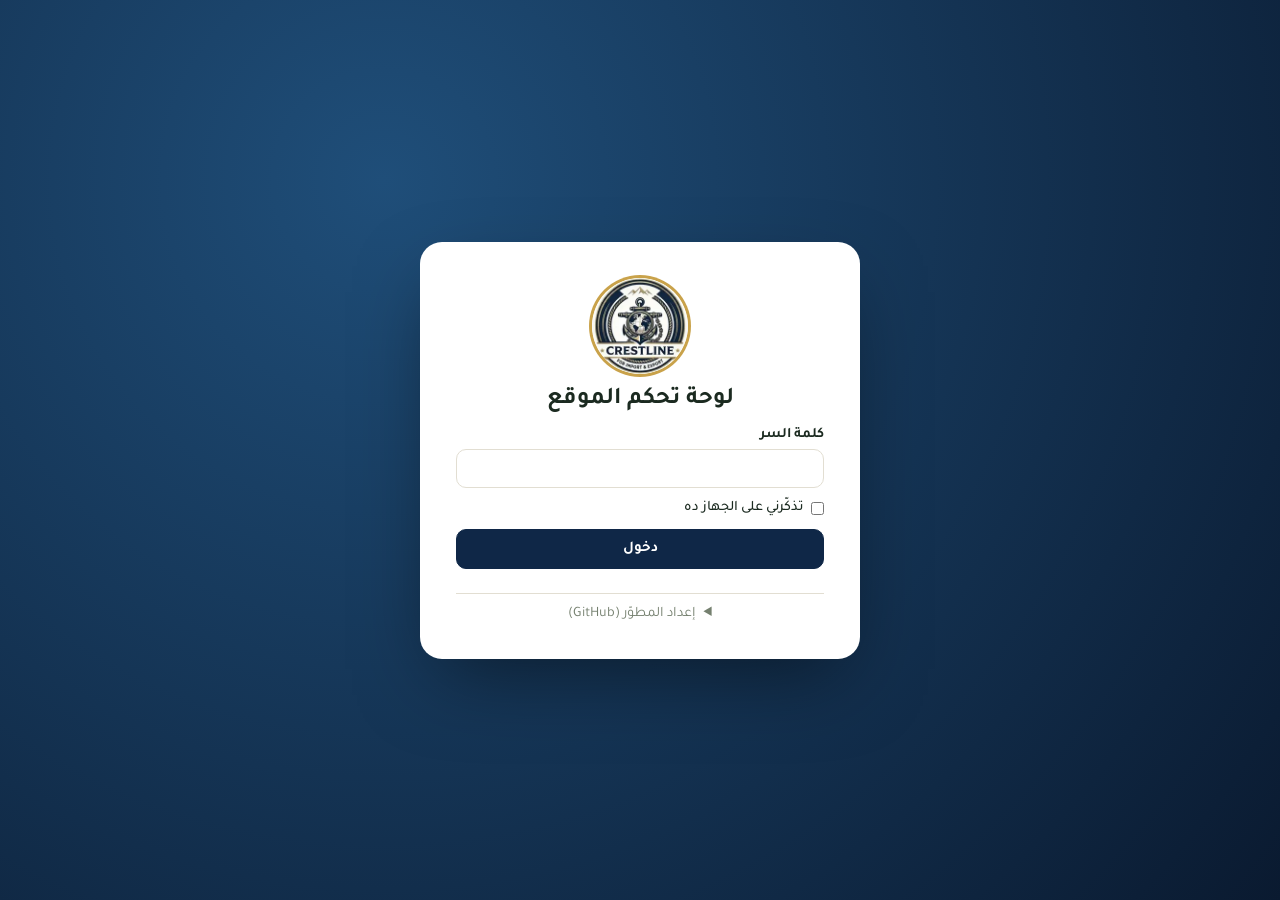
<file: admin.html>
<!doctype html>
<html lang="ar" dir="rtl">
<head>
  <meta charset="utf-8">
  <meta name="viewport" content="width=device-width, initial-scale=1">
  <meta name="robots" content="noindex,nofollow">
  <title>لوحة التحكم</title>
  <link rel="preconnect" href="https://fonts.googleapis.com">
  <link href="https://fonts.googleapis.com/css2?family=Tajawal:wght@400;500;700;800&display=swap" rel="stylesheet">
  <link rel="stylesheet" href="admin.css?v=20261123f">
</head>
<body>
  <!-- شاشة الدخول -->
  <div id="login" class="login">
    <div class="login-card">
      <img class="logo-img" src="logo.webp" alt="" onerror="this.remove()">
      <h1>لوحة تحكم الموقع</h1>
      <div id="passBox">
        <label>كلمة السر<input id="pass" type="password" autocomplete="current-password"></label>
        <label class="remember"><input type="checkbox" id="remember"> تذكّرني على الجهاز ده</label>
        <button class="btn primary" id="passLogin">دخول</button>
      </div>
      <p class="err" id="loginErr"></p>
      <details id="devBox">
        <summary>إعداد المطوّر (GitHub)</summary>
        <label>اسم الحساب على GitHub (Owner)<input id="owner" dir="ltr" placeholder="my-account"></label>
        <label>اسم المستودع (Repository)<input id="repo" dir="ltr" placeholder="company-site"></label>
        <label>الفرع (Branch)<input id="branch" dir="ltr" value="main"></label>
        <label>مفتاح الدخول (Token)<input id="token" dir="ltr" type="password" placeholder="github_pat_…"></label>
        <button class="btn primary" id="connect">دخول بالمفتاح</button>
        <button class="btn" id="offline">تعديل بدون إنترنت</button>
      </details>
    </div>
  </div>

  <!-- اللوحة -->
  <div id="panel" class="panel hidden">
    <aside class="side">
      <div class="side-head">⚓ <b>لوحة التحكم</b></div>
      <button class="tab" data-view="media">📷 الصور</button>
      <button class="tab" data-view="settings">⚙️ الإعدادات العامة</button>
      <div class="side-title">الأقسام <small>(اسحب للترتيب)</small></div>
      <div id="secList"></div>
      <div class="add-sec">
        <select id="newType"></select>
        <button class="btn primary sm" id="addSec">+ إضافة قسم</button>
      </div>
      <div class="side-foot">
        <button class="btn sm" id="exportBtn">⬇ نسخة احتياطية</button>
        <label class="btn sm">⬆ استرجاع<input type="file" id="importFile" accept=".json" hidden></label>
        <a class="btn sm" href="quotation.html" target="_blank" rel="noopener">🧾 عروض الأسعار</a>
        <button class="btn sm hidden" id="setPass">🔑 كلمة سر للعميل</button>
        <button class="btn sm ghost" id="logout">خروج</button>
      </div>
    </aside>
    <main class="main">
      <header class="bar">
        <button class="btn sm menu-btn" id="menuBtn">☰</button>
        <span id="status" class="status"></span>
        <div class="bar-actions">
          <button class="btn" id="previewBtn">👁 معاينة</button>
          <button class="btn primary" id="saveBtn">🚀 حفظ ونشر</button>
        </div>
      </header>
      <div id="editor" class="editor"></div>
    </main>
  </div>
  <div id="toast" class="toast"></div>

  <script src="schema.js?v=20261123f"></script>
  <script src="admin.js?v=20261123f"></script>
</body>
</html>
</file>
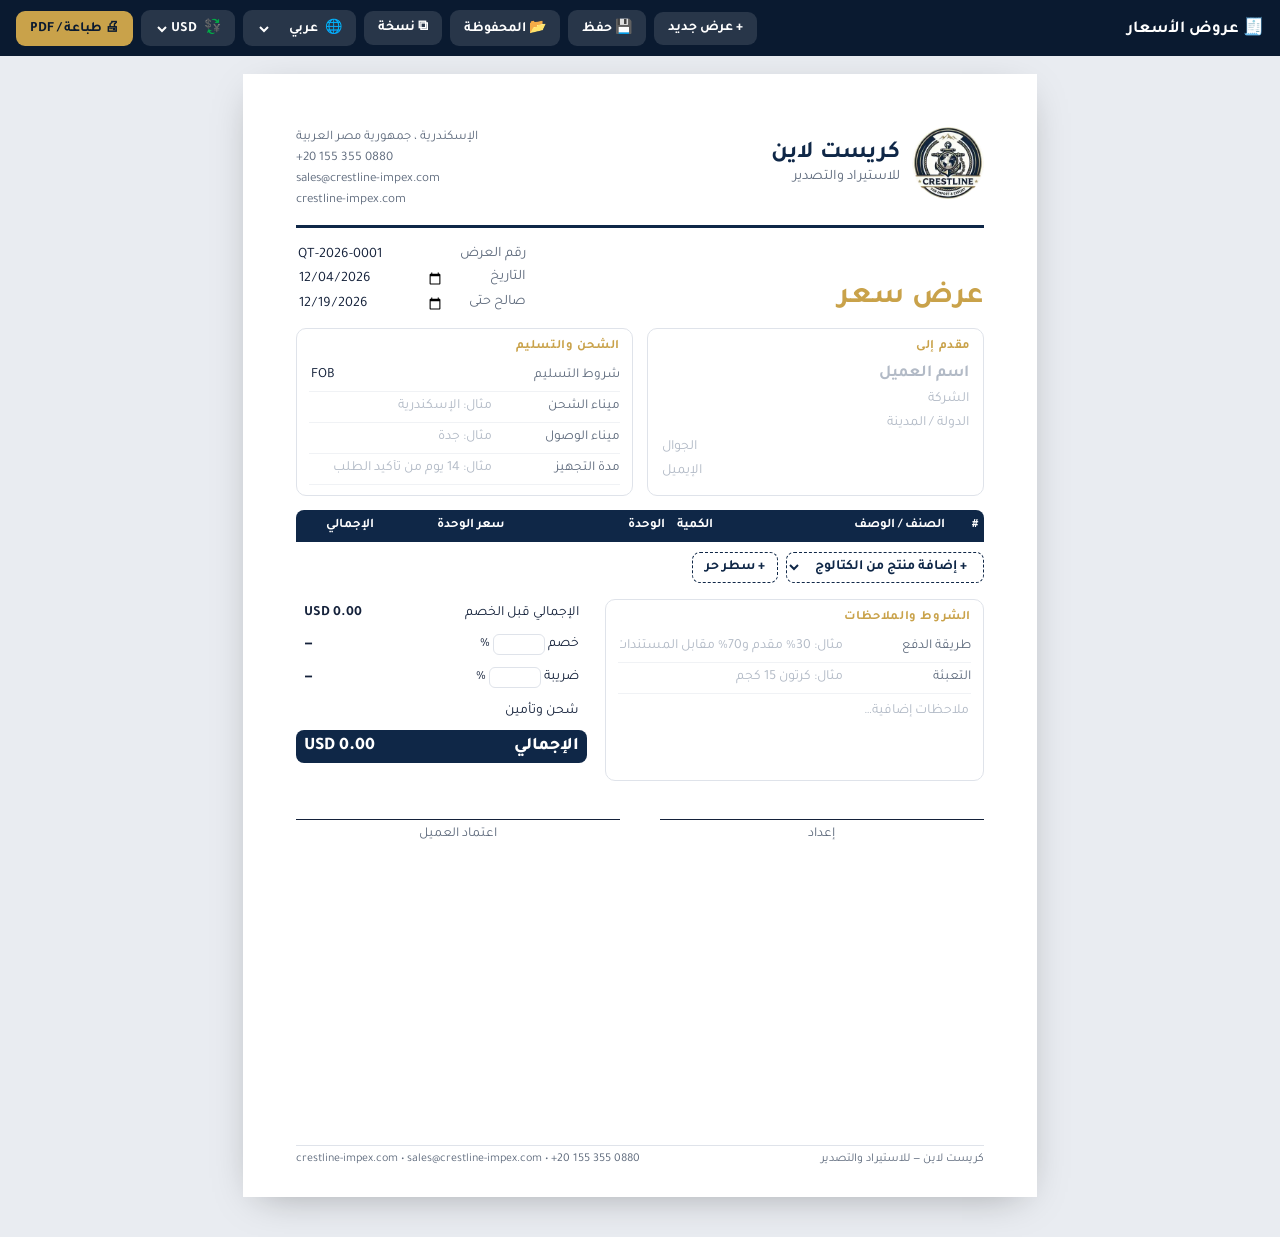
<file: quotation.html>
<!doctype html>
<html lang="ar" dir="rtl">
<head>
<meta charset="utf-8">
<meta name="viewport" content="width=device-width, initial-scale=1">
<meta name="robots" content="noindex,nofollow">
<title>عرض سعر — Quotation</title>
<link rel="icon" href="logo.webp">
<link href="https://fonts.googleapis.com/css2?family=Tajawal:wght@400;500;700;800&family=Inter:wght@400;500;600;700&display=swap" rel="stylesheet">
<style>
:root{--primary:#0f2747;--accent:#c9a24a;--dark:#0a1a30;--light:#f6f4ee;--ink:#14213a;--muted:#5f6b7d;--line:#dfe3ea}
*{box-sizing:border-box}
body{margin:0;background:#e9ecf1;color:var(--ink);font-family:Tajawal,Inter,system-ui,sans-serif;font-size:14px}
html[dir=ltr] body{font-family:Inter,Tajawal,system-ui,sans-serif}
button,input,select,textarea{font:inherit;color:inherit}
.toolbar{position:sticky;top:0;z-index:10;background:var(--dark);color:#fff;display:flex;gap:8px;align-items:center;flex-wrap:wrap;padding:10px 16px}
.toolbar b{margin-inline-end:auto;font-size:1.05rem}
.tb{border:0;border-radius:9px;padding:8px 14px;cursor:pointer;background:rgba(255,255,255,.12);color:#fff;font-weight:600}
.tb:hover{background:rgba(255,255,255,.22)}
.tb.gold{background:var(--accent);color:var(--dark)}
.tb select{background:transparent;border:0;color:#fff}
.tb select option{color:#000}
.saved{background:#fff;max-width:900px;margin:14px auto 0;border-radius:12px;padding:12px 16px;display:none}
.saved.open{display:block}
.saved table{width:100%;border-collapse:collapse}
.saved td,.saved th{padding:7px 8px;border-bottom:1px solid var(--line);text-align:start}
.saved button{border:0;background:none;cursor:pointer;color:var(--primary);font-weight:600}
.saved .del{color:#c0392b}
.page{width:210mm;min-height:297mm;margin:18px auto 40px;background:#fff;padding:14mm 14mm 16mm;box-shadow:0 10px 40px -15px rgba(0,0,0,.35);position:relative}
.hd{display:flex;justify-content:space-between;align-items:flex-start;gap:20px;border-bottom:3px solid var(--primary);padding-bottom:14px}
.brand{display:flex;gap:12px;align-items:center}
.brand img{width:72px;height:72px;object-fit:contain}
.brand h1{margin:0;font-size:1.5rem;color:var(--primary)}
.brand small{display:block;color:var(--muted);font-size:.9rem}
.co{font-size:.82rem;color:var(--muted);line-height:1.6;text-align:end}
.title{display:flex;justify-content:space-between;align-items:flex-end;margin:18px 0 12px}
.title h2{margin:0;font-size:1.9rem;letter-spacing:.5px;color:var(--dark)}
.title h2 span{color:var(--accent)}
.meta{display:grid;grid-template-columns:auto auto;gap:3px 14px;font-size:.9rem}
.meta label{color:var(--muted)}
.cols{display:grid;grid-template-columns:1fr 1fr;gap:14px;margin-bottom:14px}
.box{border:1px solid var(--line);border-radius:10px;padding:10px 12px}
.box h4{margin:0 0 6px;font-size:.8rem;text-transform:uppercase;letter-spacing:.6px;color:var(--accent)}
.f{display:block;width:100%;border:0;border-bottom:1px dashed transparent;background:transparent;padding:3px 2px;outline:none;resize:none}
.f:hover,.f:focus{border-bottom-color:#b9c2d0;background:#fafbfd}
.f::placeholder{color:#b2bac6}
.f.big{font-weight:700;font-size:1.05rem}
.meta .f{width:150px;padding:1px 2px}
table.lines{width:100%;border-collapse:collapse;margin-top:4px}
.lines th{background:var(--primary);color:#fff;font-weight:600;font-size:.82rem;padding:8px 6px;text-align:start}
.lines th:first-child{border-start-start-radius:8px}.lines th:last-child{border-start-end-radius:8px}
.lines td{border-bottom:1px solid var(--line);padding:5px 6px;vertical-align:top}
.lines tr:nth-child(even) td{background:#fafbfc}
.lines .n{width:28px;color:var(--muted);text-align:center;padding-top:9px}
.lines .num{text-align:end}
.lines input.f.num{text-align:end}
.lines .x{width:24px}
.lines .x button{border:0;background:none;color:#c0392b;cursor:pointer;font-size:1rem;padding-top:4px}
.addrow{display:flex;gap:8px;margin:10px 0 0;flex-wrap:wrap}
.addrow button,.addrow select{border:1px dashed var(--primary);background:#fff;color:var(--primary);border-radius:8px;padding:6px 12px;cursor:pointer;font-weight:600}
.bottom{display:grid;grid-template-columns:1.3fr 1fr;gap:18px;margin-top:16px;align-items:start}
.totals{width:100%;border-collapse:collapse}
.totals td{padding:6px 8px}
.totals td:last-child{text-align:end;font-weight:600;white-space:nowrap}
.totals .pct{width:52px;display:inline-block;text-align:center;border:1px solid var(--line);border-radius:6px;padding:1px 3px}
.totals tr.grand td{background:var(--primary);color:#fff;font-size:1.1rem;font-weight:800}
.totals tr.grand td:first-child{border-start-start-radius:8px;border-end-start-radius:8px}
.totals tr.grand td:last-child{border-start-end-radius:8px;border-end-end-radius:8px}
.words{font-size:.82rem;color:var(--muted);margin-top:6px}
.terms .row{display:grid;grid-template-columns:120px 1fr;gap:6px;align-items:baseline;border-bottom:1px solid #f0f2f5;padding:3px 0}
.terms .row label{color:var(--muted);font-size:.85rem}
.sign{display:grid;grid-template-columns:1fr 1fr;gap:40px;margin-top:38px}
.sign div{border-top:1px solid var(--ink);padding-top:6px;text-align:center;font-size:.85rem;color:var(--muted)}
.foot{position:absolute;bottom:8mm;left:14mm;right:14mm;border-top:1px solid var(--line);padding-top:6px;font-size:.75rem;color:var(--muted);display:flex;justify-content:space-between;gap:10px;flex-wrap:wrap}
.hidden-print{}
@media(max-width:900px){.page{width:auto;min-height:0;margin:12px;padding:18px}.cols,.bottom{grid-template-columns:1fr}.foot{position:static;margin-top:20px}.lines{font-size:.85rem}}
@page{size:A4;margin:0}
@media print{
  body{background:#fff}
  .toolbar,.saved,.addrow,.lines .x,.hidden-print{display:none!important}
  .page{margin:0;box-shadow:none;width:210mm;min-height:297mm}
  .f{border:0!important;background:transparent!important}
  .f::placeholder{color:transparent}
  select.f{appearance:none;-webkit-appearance:none}
  .lines th{-webkit-print-color-adjust:exact;print-color-adjust:exact}
  .totals tr.grand td,.lines tr:nth-child(even) td{-webkit-print-color-adjust:exact;print-color-adjust:exact}
  .empty-print{display:none!important}
  input[type=date]{display:none}
  .dp{display:inline!important}
  .f.num{appearance:textfield;-moz-appearance:textfield}
}
.dp{display:none;padding:1px 2px}
input[type=number]::-webkit-inner-spin-button,input[type=number]::-webkit-outer-spin-button{-webkit-appearance:none;margin:0}
.totals td:first-child{white-space:nowrap}
</style>
</head>
<body>
<div class="toolbar">
  <b>🧾 <span data-t="tool">عروض الأسعار</span></b>
  <button class="tb" id="bNew" data-t="new">+ عرض جديد</button>
  <button class="tb" id="bSave" data-t="save">💾 حفظ</button>
  <button class="tb" id="bList" data-t="list">📂 المحفوظة</button>
  <button class="tb" id="bDup" data-t="dup">⧉ نسخة</button>
  <label class="tb">🌐 <select id="lang"><option value="ar">عربي</option><option value="en">English</option></select></label>
  <label class="tb">💱 <select id="cur"><option>USD</option><option>EUR</option><option>EGP</option><option>SAR</option><option>AED</option><option>GBP</option><option>CNY</option></select></label>
  <button class="tb gold" id="bPrint" data-t="print">🖨 طباعة / PDF</button>
</div>
<div class="saved" id="saved"></div>

<div class="page" id="page">
  <div class="hd">
    <div class="brand"><img id="logo" alt=""><div><h1 id="coName"></h1><small id="coSub"></small></div></div>
    <div class="co" id="coInfo"></div>
  </div>

  <div class="title">
    <h2><span data-t="qt">عرض سعر</span></h2>
    <div class="meta">
      <label data-t="no">رقم العرض</label><input class="f" id="no" dir="ltr">
      <label data-t="date">التاريخ</label><span><input class="f" id="date" type="date" dir="ltr"><span class="dp" id="dateP" dir="ltr"></span></span>
      <label data-t="valid">صالح حتى</label><span><input class="f" id="validTo" type="date" dir="ltr"><span class="dp" id="validToP" dir="ltr"></span></span>
    </div>
  </div>

  <div class="cols">
    <div class="box"><h4 data-t="to">مقدم إلى</h4>
      <input class="f big" id="cName" data-p="cName">
      <input class="f" id="cCompany" data-p="cCompany">
      <input class="f" id="cCountry" data-p="cCountry">
      <input class="f" id="cPhone" dir="ltr" data-p="cPhone">
      <input class="f" id="cEmail" dir="ltr" data-p="cEmail">
    </div>
    <div class="box"><h4 data-t="ship">الشحن والتسليم</h4>
      <div class="terms">
        <div class="row"><label data-t="inco">شروط التسليم</label><input class="f" id="inco" dir="ltr" placeholder="FOB / CIF / EXW"></div>
        <div class="row"><label data-t="port">ميناء الشحن</label><input class="f" id="port" data-p="port"></div>
        <div class="row"><label data-t="dest">ميناء الوصول</label><input class="f" id="dest" data-p="dest"></div>
        <div class="row"><label data-t="lead">مدة التجهيز</label><input class="f" id="lead" data-p="lead"></div>
      </div>
    </div>
  </div>

  <table class="lines">
    <thead><tr><th>#</th><th data-t="item">الصنف / الوصف</th><th class="num" data-t="qty">الكمية</th><th data-t="unit">الوحدة</th><th class="num" data-t="price">سعر الوحدة</th><th class="num" data-t="total">الإجمالي</th><th class="x"></th></tr></thead>
    <tbody id="rows"></tbody>
  </table>
  <div class="addrow">
    <select id="addProd"><option value="" data-t="fromCat">+ إضافة منتج من الكتالوج</option></select>
    <button id="addLine" data-t="addLine">+ سطر حر</button>
  </div>

  <div class="bottom">
    <div class="box"><h4 data-t="termsT">الشروط والملاحظات</h4>
      <div class="terms">
        <div class="row"><label data-t="pay">طريقة الدفع</label><input class="f" id="pay" data-p="pay"></div>
        <div class="row"><label data-t="pack">التعبئة</label><input class="f" id="pack" data-p="pack"></div>
      </div>
      <textarea class="f" id="notes" rows="4" data-p="notes" style="margin-top:6px"></textarea>
    </div>
    <div>
      <table class="totals">
        <tr><td data-t="sub">الإجمالي قبل الخصم</td><td id="tSub"></td></tr>
        <tr class="opt-disc"><td><span data-t="disc">خصم</span> <input class="pct f" id="disc" type="number" min="0" step="any" dir="ltr"> %</td><td id="tDisc"></td></tr>
        <tr class="opt-tax"><td><span data-t="tax">ضريبة</span> <input class="pct f" id="tax" type="number" min="0" step="any" dir="ltr"> %</td><td id="tTax"></td></tr>
        <tr class="opt-ship"><td><span data-t="shipC">شحن وتأمين</span></td><td><input class="f num" id="shipC" type="number" min="0" step="any" dir="ltr" style="text-align:end;width:110px;display:inline-block"></td></tr>
        <tr class="grand"><td data-t="grand">الإجمالي</td><td id="tGrand"></td></tr>
      </table>
    </div>
  </div>

  <div class="sign"><div data-t="prep">إعداد</div><div data-t="appr">اعتماد العميل</div></div>
  <div class="foot" id="foot"></div>
</div>

<script>
(function () {
  'use strict';
  const T = {
    ar: { tool: 'عروض الأسعار', new: '+ عرض جديد', save: '💾 حفظ', list: '📂 المحفوظة', dup: '⧉ نسخة', print: '🖨 طباعة / PDF', qt: 'عرض سعر', no: 'رقم العرض', date: 'التاريخ', valid: 'صالح حتى', to: 'مقدم إلى', ship: 'الشحن والتسليم', inco: 'شروط التسليم', port: 'ميناء الشحن', dest: 'ميناء الوصول', lead: 'مدة التجهيز', item: 'الصنف / الوصف', qty: 'الكمية', unit: 'الوحدة', price: 'سعر الوحدة', total: 'الإجمالي', fromCat: '+ إضافة منتج من الكتالوج', addLine: '+ سطر حر', termsT: 'الشروط والملاحظات', pay: 'طريقة الدفع', pack: 'التعبئة', sub: 'الإجمالي قبل الخصم', disc: 'خصم', tax: 'ضريبة', shipC: 'شحن وتأمين', grand: 'الإجمالي', prep: 'إعداد', appr: 'اعتماد العميل',
      ph: { cName: 'اسم العميل', cCompany: 'الشركة', cCountry: 'الدولة / المدينة', cPhone: 'الجوال', cEmail: 'الإيميل', port: 'مثال: الإسكندرية', dest: 'مثال: جدة', lead: 'مثال: 14 يوم من تأكيد الطلب', pay: 'مثال: 30% مقدم و70% مقابل المستندات', pack: 'مثال: كرتون 15 كجم', notes: 'ملاحظات إضافية…', desc: 'الصنف والمواصفات' },
      units: ['كجم', 'طن', 'كرتون', 'حاوية 20 قدم', 'حاوية 40 قدم', 'قطعة'],
      savedT: 'العروض المحفوظة على الجهاز ده', open: 'فتح', del: 'حذف', none: 'مفيش عروض محفوظة لسه.', saved: 'اتحفظ ✓', confirmNew: 'تبدأ عرض جديد؟ أي تعديل مش محفوظ هيضيع.', confirmDel: 'حذف العرض؟', valid0: 'صالح لمدة' },
    en: { tool: 'Quotations', new: '+ New', save: '💾 Save', list: '📂 Saved', dup: '⧉ Duplicate', print: '🖨 Print / PDF', qt: 'QUOTATION', no: 'Quotation No.', date: 'Date', valid: 'Valid until', to: 'Quotation to', ship: 'Shipping & Delivery', inco: 'Incoterms', port: 'Port of loading', dest: 'Destination', lead: 'Lead time', item: 'Item / Description', qty: 'Qty', unit: 'Unit', price: 'Unit price', total: 'Amount', fromCat: '+ Add product from catalog', addLine: '+ Custom line', termsT: 'Terms & Notes', pay: 'Payment', pack: 'Packing', sub: 'Subtotal', disc: 'Discount', tax: 'Tax', shipC: 'Freight & insurance', grand: 'Total', prep: 'Prepared by', appr: 'Customer approval',
      ph: { cName: 'Customer name', cCompany: 'Company', cCountry: 'Country / City', cPhone: 'Phone', cEmail: 'Email', port: 'e.g. Alexandria', dest: 'e.g. Jeddah', lead: 'e.g. 14 days from order confirmation', pay: 'e.g. 30% advance, 70% against documents', pack: 'e.g. 15 kg cartons', notes: 'Additional notes…', desc: 'Item and specifications' },
      units: ['kg', 'ton', 'carton', '20ft container', '40ft container', 'piece'],
      savedT: 'Quotations saved on this device', open: 'Open', del: 'Delete', none: 'No saved quotations yet.', saved: 'Saved ✓', confirmNew: 'Start a new quotation? Unsaved changes will be lost.', confirmDel: 'Delete this quotation?' }
  };
  const $ = s => document.querySelector(s);
  const esc = s => String(s ?? '').replace(/[&<>"']/g, c => ({ '&': '&amp;', '<': '&lt;', '>': '&gt;', '"': '&quot;', "'": '&#39;' }[c]));
  const store = { get(k, d) { try { const v = localStorage.getItem(k); return v ? JSON.parse(v) : d; } catch (e) { return d; } }, set(k, v) { try { localStorage.setItem(k, JSON.stringify(v)); } catch (e) {} } };
  let SITE = { settings: {}, sections: [] }, PRODUCTS = [], Q;
  const today = () => new Date().toISOString().slice(0, 10);
  const addDays = (d, n) => { const x = new Date(d); x.setDate(x.getDate() + n); return x.toISOString().slice(0, 10); };
  const tx = (v, l) => v == null ? '' : typeof v === 'object' ? (v[l] || v.ar || v.en || '') : String(v);
  const nextNo = () => { const y = new Date().getFullYear(); const c = store.get('q_counter', {}); const n = (c[y] || 0) + 1; return { no: `QT-${y}-${String(n).padStart(4, '0')}`, y, n }; };
  const blank = () => ({ id: Date.now(), no: nextNo().no, date: today(), validTo: addDays(today(), 15), lang: 'ar', cur: 'USD', lines: [], disc: '', tax: '', shipC: '', inco: 'FOB', fields: {} });
  const fmt = n => (Math.round((+n || 0) * 100) / 100).toLocaleString('en-US', { minimumFractionDigits: 2, maximumFractionDigits: 2 });

  function paintStatic() {
    const L = T[Q.lang], st = SITE.settings || {}, l = Q.lang;
    document.documentElement.lang = l; document.documentElement.dir = l === 'ar' ? 'rtl' : 'ltr';
    document.querySelectorAll('[data-t]').forEach(e => { const k = e.dataset.t; if (L[k]) e.textContent = L[k]; });
    document.querySelectorAll('[data-p]').forEach(e => { e.placeholder = L.ph[e.dataset.p] || ''; });
    $('#lang').value = l; $('#cur').value = Q.cur;
    $('#logo').src = st.logo || 'logo.webp';
    $('#coName').textContent = tx(st.name, l); $('#coSub').textContent = tx(st.subtitle, l);
    const ph = (st.phones || [])[0];
    $('#coInfo').innerHTML = [tx(st.address, l), ph && `<span dir="ltr">${esc(ph.number)}</span>`, st.email && `<span dir="ltr">${esc(st.email)}</span>`, st.domain && `<span dir="ltr">${esc(st.domain)}</span>`].filter(Boolean).join('<br>');
    $('#foot').innerHTML = `<span>${esc(tx(st.name, l))} — ${esc(tx(st.subtitle, l))}</span><span dir="ltr">${esc([st.domain, st.email, ph && ph.number].filter(Boolean).join('  •  '))}</span>`;
    const sel = $('#addProd'); sel.length = 1; sel.options[0].textContent = L.fromCat;
    PRODUCTS.forEach((p, i) => sel.add(new Option(tx(p.name, l), i)));
  }

  function paintRows() {
    const L = T[Q.lang];
    $('#rows').innerHTML = Q.lines.map((r, i) => `
      <tr data-i="${i}">
        <td class="n">${i + 1}</td>
        <td><textarea class="f" rows="1" data-k="desc" placeholder="${esc(L.ph.desc)}">${esc(r.desc)}</textarea></td>
        <td style="width:80px"><input class="f num" data-k="qty" type="number" min="0" step="any" dir="ltr" value="${esc(r.qty)}"></td>
        <td style="width:110px"><select class="f" data-k="unit">${L.units.map((u, n) => `<option value="${n}"${+r.unit === n ? ' selected' : ''}>${esc(u)}</option>`).join('')}</select></td>
        <td style="width:100px"><input class="f num" data-k="price" type="number" min="0" step="any" dir="ltr" value="${esc(r.price)}"></td>
        <td class="num" style="width:110px;padding-top:8px" data-tot dir="ltr"></td>
        <td class="x"><button title="×">✕</button></td>
      </tr>`).join('');
    document.querySelectorAll('#rows tr').forEach(tr => {
      const r = Q.lines[+tr.dataset.i];
      tr.querySelectorAll('[data-k]').forEach(el => {
        const ev = el.tagName === 'SELECT' ? 'change' : 'input';
        el.addEventListener(ev, () => { r[el.dataset.k] = el.dataset.k === 'unit' ? +el.value : el.value; if (el.tagName === 'TEXTAREA') autoH(el); calc(); });
        if (el.tagName === 'TEXTAREA') autoH(el);
      });
      tr.querySelector('.x button').onclick = () => { Q.lines.splice(+tr.dataset.i, 1); paintRows(); };
    });
    calc();
  }
  const autoH = el => { el.style.height = 'auto'; el.style.height = el.scrollHeight + 'px'; };

  function calc() {
    let sub = 0;
    document.querySelectorAll('#rows tr').forEach(tr => { const r = Q.lines[+tr.dataset.i]; const t = (+r.qty || 0) * (+r.price || 0); sub += t; tr.querySelector('[data-tot]').textContent = fmt(t); });
    const d = sub * (+Q.disc || 0) / 100, after = sub - d, tax = after * (+Q.tax || 0) / 100, ship = +Q.shipC || 0;
    const c = ' ' + Q.cur;
    $('#tSub').textContent = fmt(sub) + c; $('#tDisc').textContent = d ? '- ' + fmt(d) + c : '—'; $('#tTax').textContent = tax ? fmt(tax) + c : '—';
    $('#tGrand').textContent = fmt(after + tax + ship) + c;
    document.querySelector('.opt-disc').classList.toggle('hidden-print', !+Q.disc);
    document.querySelector('.opt-tax').classList.toggle('hidden-print', !+Q.tax);
    document.querySelector('.opt-ship').classList.toggle('hidden-print', !+Q.shipC);
    const fd = v => { if (!v) return ''; const [y, m, d] = v.split('-'); return `${d}/${m}/${y}`; };
    $('#dateP').textContent = fd(Q.date); $('#validToP').textContent = fd(Q.validTo);
    document.querySelectorAll('.terms .row').forEach(r => { const i = r.querySelector('input'); r.classList.toggle('empty-print', !i.value.trim()); });
    store.set('q_draft', Q);
  }

  function load(q) {
    Q = q;
    ['no', 'date', 'validTo', 'inco', 'disc', 'tax', 'shipC'].forEach(k => { $('#' + k).value = Q[k] ?? ''; });
    document.querySelectorAll('[data-p]').forEach(e => { e.value = (Q.fields || {})[e.id] || ''; if (e.tagName === 'TEXTAREA') autoH(e); });
    paintStatic(); paintRows();
  }

  // bindings
  ['no', 'date', 'validTo', 'inco', 'disc', 'tax', 'shipC'].forEach(k => $('#' + k).addEventListener('input', e => { Q[k] = e.target.value; calc(); }));
  document.querySelectorAll('[data-p]').forEach(e => e.addEventListener('input', () => { Q.fields = Q.fields || {}; Q.fields[e.id] = e.value; if (e.tagName === 'TEXTAREA') autoH(e); calc(); }));
  $('#lang').onchange = e => { Q.lang = e.target.value; paintStatic(); paintRows(); };
  $('#cur').onchange = e => { Q.cur = e.target.value; calc(); };
  $('#addLine').onclick = () => { Q.lines.push({ desc: '', qty: '', unit: 4, price: '' }); paintRows(); const t = document.querySelectorAll('#rows textarea'); t[t.length - 1].focus(); };
  $('#addProd').onchange = e => {
    const p = PRODUCTS[+e.target.value]; e.target.value = ''; if (!p) return;
    const l = Q.lang, extra = [tx(p.origin, l) && (l === 'ar' ? 'المنشأ: ' : 'Origin: ') + tx(p.origin, l), tx(p.packing, l)].filter(Boolean).join(' — ');
    Q.lines.push({ desc: tx(p.name, l) + (p.code ? ' [' + p.code + ']' : '') + (extra ? '\n' + extra : ''), qty: '', unit: 4, price: (p.price && (!p.currency || p.currency === Q.cur)) ? p.price : '' });
    if (!Q.fields.pack && tx(p.packing, l)) { Q.fields.pack = tx(p.packing, l); $('#pack').value = Q.fields.pack; }
    if (p.incoterms && !Q.inco) { Q.inco = p.incoterms; $('#inco').value = p.incoterms; }
    paintRows();
  };
  const toast = m => { const b = $('#bSave'), o = b.textContent; b.textContent = m; setTimeout(() => b.textContent = T[Q.lang].save, 1300); };
  function save() {
    const all = store.get('q_saved', []); const i = all.findIndex(x => x.id === Q.id);
    Q.savedAt = new Date().toISOString(); if (i >= 0) all[i] = Q; else all.unshift(Q);
    store.set('q_saved', all);
    const m = /^QT-(\d{4})-(\d+)$/.exec(Q.no); if (m) { const c = store.get('q_counter', {}); if (+m[2] > (c[m[1]] || 0)) { c[m[1]] = +m[2]; store.set('q_counter', c); } }
    toast(T[Q.lang].saved);
  }
  $('#bSave').onclick = save;
  $('#bNew').onclick = () => { if (Q.lines.length && !confirm(T[Q.lang].confirmNew)) return; const lang = Q.lang, cur = Q.cur; load(Object.assign(blank(), { lang, cur })); };
  $('#bDup').onclick = () => { const c = JSON.parse(JSON.stringify(Q)); c.id = Date.now(); c.no = nextNo().no; c.date = today(); c.validTo = addDays(today(), 15); delete c.savedAt; load(c); };
  $('#bPrint').onclick = () => { save(); document.title = `${Q.no} — ${Q.fields.cName || ''}`; window.print(); };
  $('#bList').onclick = () => {
    const box = $('#saved'), L = T[Q.lang]; if (box.classList.toggle('open') === false) return;
    const all = store.get('q_saved', []);
    box.innerHTML = `<b>${L.savedT}</b>` + (all.length ? `<table>${all.map((q, i) => { const t = q.lines.reduce((s, r) => s + (+r.qty || 0) * (+r.price || 0), 0); return `<tr><td dir="ltr">${esc(q.no)}</td><td>${esc((q.fields || {}).cName || '')}</td><td dir="ltr">${esc(q.date)}</td><td dir="ltr">${fmt(t)} ${esc(q.cur)}</td><td><button data-o="${i}">${L.open}</button> <button class="del" data-d="${i}">${L.del}</button></td></tr>`; }).join('')}</table>` : `<p>${L.none}</p>`);
    box.querySelectorAll('[data-o]').forEach(b => b.onclick = () => { load(JSON.parse(JSON.stringify(all[+b.dataset.o]))); box.classList.remove('open'); });
    box.querySelectorAll('[data-d]').forEach(b => b.onclick = () => { if (!confirm(L.confirmDel)) return; all.splice(+b.dataset.d, 1); store.set('q_saved', all); box.classList.remove('open'); $('#bList').click(); });
  };

  fetch('site.json?v=' + Date.now()).then(r => r.json()).catch(() => ({ settings: {}, sections: [] })).then(d => {
    SITE = d; PRODUCTS = (d.sections || []).filter(s => s.type === 'products').flatMap(s => s.items || []);
    const m = location.hash.match(/req=([\w-]+)/);
    if (m) {
      try {
        const req = JSON.parse(decodeURIComponent(escape(atob(m[1].replace(/-/g, '+').replace(/_/g, '/')))));
        const l = req.l === 'en' ? 'en' : 'ar', c = req.c || {};
        const q = Object.assign(blank(), { lang: l, cur: (store.get('q_draft', null) || {}).cur || 'USD' });
        q.fields = { cName: c.n || '', cCompany: c.co || '', cCountry: c.ct || '', cPhone: c.ph || '', cEmail: c.em || '', notes: c.nt || '' };
        (req.it || []).forEach(it => {
          const sec = (SITE.sections || []).find(s => s.id === it.s); let p = sec && (sec.items || [])[it.i];
          if (!p || (it.nm && tx(p.name, l) !== it.nm && tx(p.name, 'ar') !== it.nm && tx(p.name, 'en') !== it.nm)) p = PRODUCTS.find(x => [tx(x.name, 'ar'), tx(x.name, 'en')].includes(it.nm));
          if (!p) { q.lines.push({ desc: it.nm || '', qty: it.q, unit: +it.u || 0, price: '' }); return; }
          const extra = [tx(p.origin, l) && (l === 'ar' ? 'المنشأ: ' : 'Origin: ') + tx(p.origin, l), tx(p.packing, l)].filter(Boolean).join(' — ');
          q.lines.push({ desc: tx(p.name, l) + (p.code ? ' [' + p.code + ']' : '') + (extra ? '\n' + extra : ''), qty: it.q, unit: +it.u || 0, price: (p.price && (!p.currency || p.currency === q.cur)) ? p.price : '' });
          if (!q.fields.pack && tx(p.packing, l)) q.fields.pack = tx(p.packing, l);
          if (p.incoterms && !q.inco) q.inco = p.incoterms;
        });
        history.replaceState(null, '', location.pathname);
        load(q); store.set('q_draft', q);
        return;
      } catch (e) { console.error('bad request link', e); }
    }
    load(store.get('q_draft', null) || blank());
  });
})();
</script>
</body>
</html>
</file>
<file: admin.css>
:root{--p:#1f5130;--a:#d4a017;--d:#0f1f15;--bg:#f3f1ea;--line:#e2ded2;--mut:#75806f;--r:12px}
*{box-sizing:border-box;margin:0;padding:0}
body{font-family:'Tajawal',system-ui,sans-serif;background:var(--bg);color:#1b2a20;font-size:15px}
.hidden{display:none!important}
input,select,textarea,button{font:inherit}
input,select,textarea{width:100%;padding:10px 12px;border:1px solid var(--line);border-radius:10px;background:#fff;transition:.2s}
input:focus,select:focus,textarea:focus{outline:0;border-color:var(--p);box-shadow:0 0 0 3px rgba(31,81,48,.12)}
textarea{min-height:90px;resize:vertical;line-height:1.7}
input[type=color]{padding:3px;height:42px;width:70px}
.btn{display:inline-flex;align-items:center;justify-content:center;gap:6px;padding:10px 18px;border-radius:10px;border:1px solid var(--line);background:#fff;cursor:pointer;font-weight:700;transition:.2s;white-space:nowrap}
.btn:hover{border-color:var(--p)}
.btn.primary{background:var(--p);color:#fff;border-color:var(--p)}
.btn.primary:hover{filter:brightness(1.15)}
.btn.danger{color:#c0392b}.btn.danger:hover{border-color:#c0392b;background:#fdf0ee}
.btn.ghost{border-color:transparent;background:none}
.btn.sm{padding:6px 12px;font-size:.85rem}
.btn:disabled{opacity:.5;cursor:wait}

/* login */
.login{min-height:100vh;display:grid;place-items:center;padding:20px;background:radial-gradient(circle at 30% 20%,#2f6d3f,var(--d))}
.login-card{background:#fff;padding:36px;border-radius:22px;width:min(440px,100%);display:flex;flex-direction:column;gap:12px;box-shadow:0 30px 80px -20px rgba(0,0,0,.5)}
.login-card .logo{font-size:44px;text-align:center}
.login-card h1{text-align:center;font-size:1.5rem}
.login-card label{display:flex;flex-direction:column;gap:5px;font-weight:600;font-size:.9rem}
.hint{color:var(--mut);font-size:.88rem;text-align:center}
.or{text-align:center;color:var(--mut);position:relative;font-size:.85rem}
.err{color:#c0392b;text-align:center;font-weight:600}

/* panel */
.panel{display:grid;grid-template-columns:300px 1fr;min-height:100vh}
.side{background:var(--d);color:#fff;padding:18px;display:flex;flex-direction:column;gap:6px;position:sticky;top:0;height:100vh;overflow:auto}
.side-head{font-size:1.15rem;padding:6px 6px 14px;border-bottom:1px solid rgba(255,255,255,.1);margin-bottom:8px}
.side-title{margin:14px 6px 6px;color:var(--a);font-weight:700;font-size:.9rem}
.side-title small{color:rgba(255,255,255,.4);font-weight:400}
.tab{display:flex;align-items:center;gap:8px;width:100%;text-align:start;padding:10px 12px;border-radius:10px;background:none;border:0;color:rgba(255,255,255,.8);cursor:pointer;font-weight:600}
.tab:hover{background:rgba(255,255,255,.06)}
.tab.on{background:var(--p);color:#fff}
.sec-item{display:flex;align-items:center;gap:6px;padding:4px 6px 4px 4px;border-radius:10px;cursor:grab}
.sec-item.on{background:var(--p)}
.sec-item.drag{opacity:.4}
.sec-item.over{box-shadow:inset 0 3px 0 var(--a)}
.sec-item .tab{padding:8px 6px;flex:1;min-width:0}
.sec-item .tab span{overflow:hidden;text-overflow:ellipsis;white-space:nowrap}
.sec-item.off .tab{opacity:.45;text-decoration:line-through}
.eye{background:none;border:0;cursor:pointer;font-size:1rem;opacity:.7;padding:4px}
.eye:hover{opacity:1}
.grip{color:rgba(255,255,255,.3);font-size:.9rem}
.add-sec{display:flex;flex-direction:column;gap:6px;margin-top:10px;padding:10px;background:rgba(255,255,255,.05);border-radius:12px}
.add-sec select{background:#16291c;color:#fff;border-color:rgba(255,255,255,.15)}
.side-foot{margin-top:auto;padding-top:14px;display:flex;flex-wrap:wrap;gap:6px}
.side-foot .btn{background:rgba(255,255,255,.08);color:#fff;border-color:transparent}

.main{min-width:0}
.bar{position:sticky;top:0;z-index:5;display:flex;align-items:center;gap:12px;padding:12px 24px;background:rgba(243,241,234,.92);backdrop-filter:blur(8px);border-bottom:1px solid var(--line)}
.bar-actions{margin-inline-start:auto;display:flex;gap:8px}
.status{color:var(--mut);font-size:.9rem}
.status.dirty{color:#b9770e;font-weight:700}
.menu-btn{display:none}
.editor{padding:24px;max-width:980px}
.editor h2{font-size:1.4rem;margin-bottom:4px}
.editor .sub{color:var(--mut);margin-bottom:18px}

.card{background:#fff;border:1px solid var(--line);border-radius:16px;padding:20px;margin-bottom:16px}
.card>h3{font-size:1.05rem;margin-bottom:14px;color:var(--p)}
.field{margin-bottom:14px}
.field>label{display:block;font-weight:700;font-size:.9rem;margin-bottom:6px}
.i18n{display:grid;grid-template-columns:1fr 1fr;gap:10px}
.i18n>div{position:relative}
.i18n>div::before{content:attr(data-l);position:absolute;top:-8px;inset-inline-end:10px;background:#fff;padding:0 6px;font-size:.7rem;color:var(--mut);font-weight:700;z-index:1}
.switch{display:inline-flex;align-items:center;gap:10px;cursor:pointer;font-weight:600}
.switch input{width:44px;height:24px;appearance:none;background:#ccc;border-radius:99px;position:relative;cursor:pointer;border:0;padding:0}
.switch input::after{content:'';position:absolute;top:3px;inset-inline-start:3px;width:18px;height:18px;border-radius:50%;background:#fff;transition:.2s}
.switch input:checked{background:var(--p)}
.switch input:checked::after{inset-inline-start:23px}
.row{display:flex;gap:16px;flex-wrap:wrap;align-items:center}

.img-field{display:flex;gap:12px;align-items:center}
.thumb{width:110px;height:76px;border-radius:10px;background:#eee center/cover no-repeat;border:1px solid var(--line);flex:none;display:grid;place-items:center;color:var(--mut);font-size:.75rem}
.img-field .col{flex:1;display:flex;flex-direction:column;gap:6px;min-width:0}
.img-field .row{gap:6px}

.list{display:flex;flex-direction:column;gap:10px}
.item{border:1px solid var(--line);border-radius:12px;background:#fafaf6}
.item-head{display:flex;align-items:center;gap:6px;padding:8px 12px;cursor:pointer;user-select:none}
.item-head b{flex:1;overflow:hidden;text-overflow:ellipsis;white-space:nowrap}
.item-head .mini{width:36px;height:28px;border-radius:6px;background:#ddd center/cover;flex:none}
.item-body{padding:6px 14px 4px;border-top:1px solid var(--line)}
.item.closed .item-body{display:none}
.iconbtn{background:#fff;border:1px solid var(--line);border-radius:8px;width:30px;height:30px;cursor:pointer}
.iconbtn:hover{border-color:var(--p)}
.iconbtn.del:hover{border-color:#c0392b;color:#c0392b}

.toast{position:fixed;bottom:24px;left:50%;transform:translate(-50%,120px);background:var(--d);color:#fff;padding:12px 22px;border-radius:12px;font-weight:700;transition:.35s;z-index:99;max-width:90vw}
.toast.show{transform:translate(-50%,0)}
.toast.err{background:#c0392b}

@media (max-width:860px){
  .panel{grid-template-columns:1fr}
  .side{position:fixed;inset-inline-start:0;top:0;width:290px;z-index:20;transform:translateX(100%);transition:.3s}
  .panel.menu .side{transform:none}
  .menu-btn{display:inline-flex}
  .i18n{grid-template-columns:1fr}
  .editor{padding:16px}
  .bar{padding:10px 16px}
  .bar .btn:not(.menu-btn){padding:8px 12px}
}

.login-card .logo-img{width:96px;height:96px;border-radius:50%;margin:0 auto;box-shadow:0 0 0 3px var(--a)}
.login-card #passBox{display:flex;flex-direction:column;gap:12px}
.remember{flex-direction:row!important;align-items:center;gap:8px!important;font-weight:500!important}
.remember input{width:auto}
#devBox{border-top:1px solid var(--line);padding-top:12px;font-size:.9rem}
#devBox summary{cursor:pointer;color:var(--mut);text-align:center}
#devBox[open]{display:flex;flex-direction:column;gap:10px}
:root{--p:#0f2747;--a:#c9a24a;--d:#0a1a30}
.login{background:radial-gradient(circle at 30% 20%,#1f4e79,var(--d))}
/* media manager */
.media-group{margin-bottom:22px}
.media-group h3{display:flex;align-items:center;justify-content:space-between;gap:10px;flex-wrap:wrap}
.media-grid{display:grid;grid-template-columns:repeat(auto-fill,minmax(150px,1fr));gap:14px}
.mcard{background:#fff;border:1px solid var(--line);border-radius:14px;overflow:hidden;display:flex;flex-direction:column}
.mcard .ph{aspect-ratio:4/3;background:#eef0f3 center/cover no-repeat;display:grid;place-items:center;color:var(--mut);font-size:.85rem}
.mcard .cap{padding:8px 10px;font-size:.85rem;font-weight:700;white-space:nowrap;overflow:hidden;text-overflow:ellipsis}
.mcard .acts{display:flex;gap:6px;padding:0 10px 10px}
.mcard .acts .btn{flex:1;padding:6px 8px;font-size:.8rem}
.mcard.busy{opacity:.5;pointer-events:none}
.hintbox{background:#fff8e6;border:1px solid #f0d58c;border-radius:12px;padding:12px 16px;margin-bottom:18px;font-size:.92rem}

/* pickers */
.field small.hint{display:block;color:#8a8f98;font-size:.8rem;margin-top:4px}
.field select.bad{border-color:#e0242b;background:#fdecea;color:#b3161c}
.field select+.i18n{margin-top:8px}
</file>
